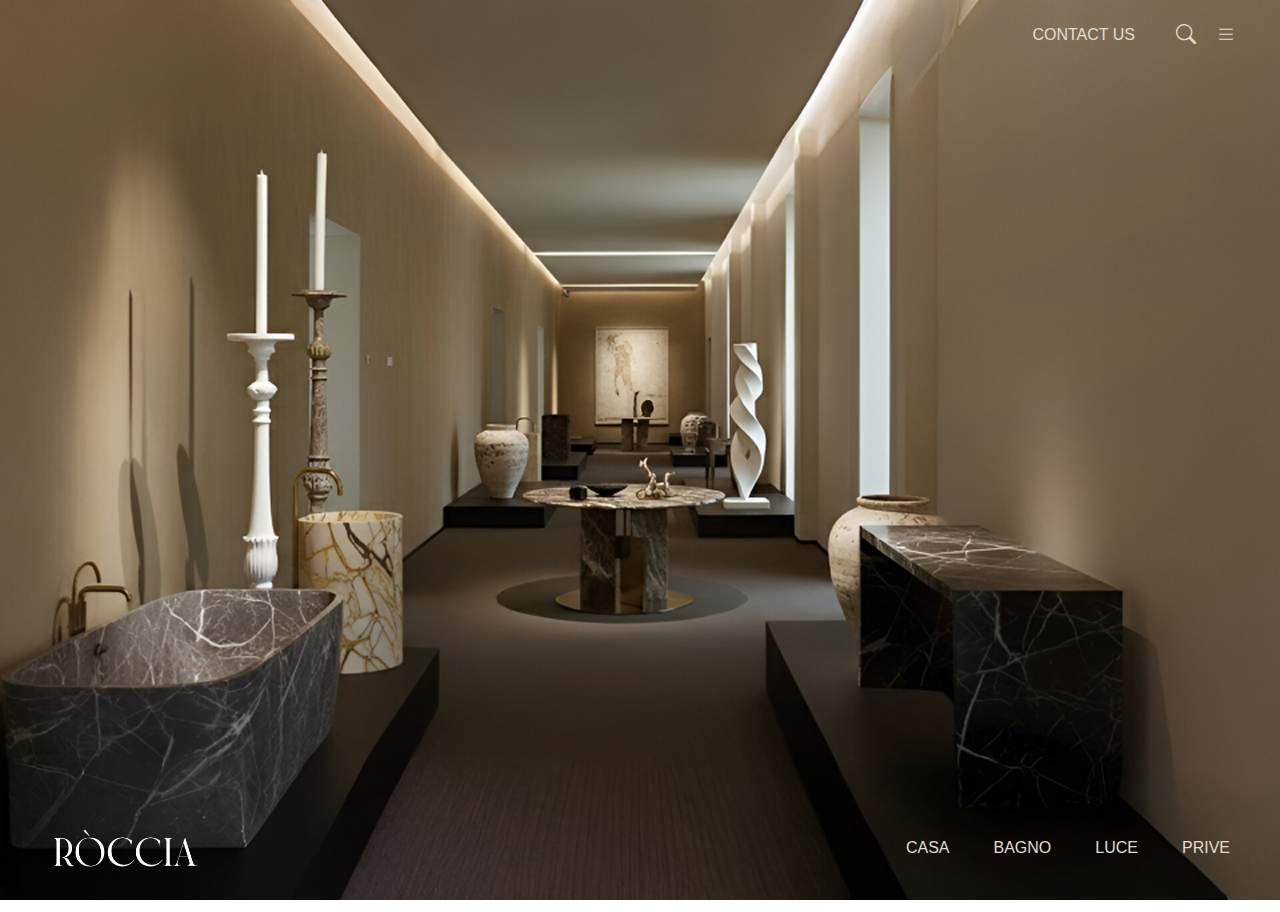
<file: index.html>
<!DOCTYPE html>
<html lang="en">
<head>
    <meta charset="UTF-8">
    <meta name="viewport" content="width=device-width, initial-scale=1.0">
    <title>ROCCIA</title>
    <link rel="stylesheet" href="./style.css">
    <!-- Option 1: Include in HTML -->
<link rel="stylesheet" href="https://cdn.jsdelivr.net/npm/bootstrap-icons@1.3.0/font/bootstrap-icons.css">
</head>
<body>
 <nav>
    <div class="logo">
        <img src="./Assets/Roccia-Logo-White.png" alt="">
    </div>
    <div class="nav-list"> 
<a href="./contact.html">

    <button>CONTACT US</button>

</a>
   <i class="bi bi-search"></i>
       <i class="bi bi-list" alt="menu" class="hamburger" id="hamburger"></i>
        <!-- <img src="./Assets/iconoir_search.png" alt="search" class="icon">
        <img src="./Assets/icon-park-outline_hamburger-button.png" alt="menu" class="hamburger" id="hamburger"> -->
    </div>
</nav>
    <div class="banner">

       

    </div>
           
 <footer>
        <div>
            <img style="width: 150px;" src="./Assets/Roccia-Logo-White.png" alt="">
        </div>
        <div>
            <ul>
                
                <li>CASA</li>
                <li>BAGNO</li>
                <li>LUCE</li>
                <li>PRIVE</li>
            </ul>
        </div>
    </footer>
   <div class="toggle-menu" id="toggleMenu">
  <button class="close-btn" id="closeMenu">✕</button>
  <ul>
        <a href="./index.html">


        <li>Home</li>
    </a>
    <a href="./about.html">

        <li>About</li>
    </a>
    <a href="./contact.html">

        <li>Contact Us</li>
    </a>
  </ul>
</div>

    
<script>
  // JavaScript
  const hamburger = document.getElementById('hamburger');
const toggleMenu = document.getElementById('toggleMenu');
const closeMenu = document.getElementById('closeMenu');

hamburger.addEventListener('click', () => {
  toggleMenu.style.left = '0'; // slide in
});

closeMenu.addEventListener('click', () => {
  toggleMenu.style.left = '-100%'; // slide out
});
</script>
</body>
</html>
</file>
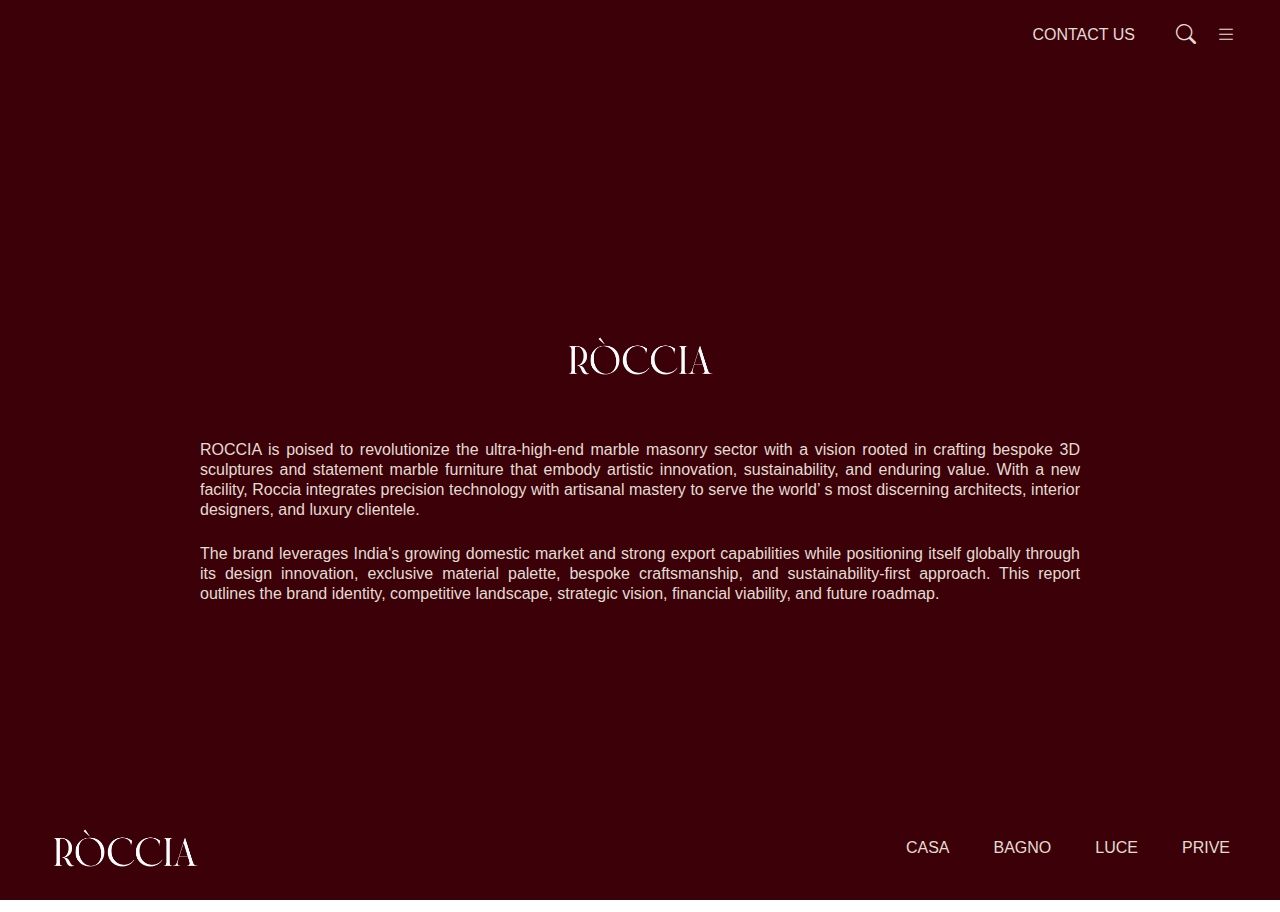
<file: about.html>
<!DOCTYPE html>
<html lang="en">
<head>
    <meta charset="UTF-8">
    <meta name="viewport" content="width=device-width, initial-scale=1.0">
    <title>ROCCIA</title>
    <link rel="stylesheet" href="./style.css">
    <!-- Option 1: Include in HTML -->
<link rel="stylesheet" href="https://cdn.jsdelivr.net/npm/bootstrap-icons@1.3.0/font/bootstrap-icons.css">
</head>
<body>
 <nav>
    <div class="logo">
        <img src="./Assets/Roccia-Logo-White.png" alt="">
    </div>
    <div class="nav-list"> 
<a href="./contact.html">

    <button>CONTACT US</button>
</a>
        <!-- <img src="./Assets/iconoir_search.png" alt="search" class="icon"> -->
         <i class="bi bi-search"></i>
       <i class="bi bi-list" alt="menu" class="hamburger" id="hamburger"></i>
        <!-- <img src="./Assets/icon-park-outline_hamburger-button.png" > -->
    </div>
</nav>

    <div class="banner banner3">
  <div class="about">

<img style="width: 150px;" src="./Assets/Roccia-Logo-White.png" alt="">
<p>ROCCIA is poised to revolutionize the ultra-high-end marble masonry sector with a vision rooted
in crafting bespoke 3D sculptures and statement marble furniture that embody artistic innovation,
sustainability, and enduring value. With a new facility, Roccia integrates precision
technology with artisanal mastery to serve the world’
s most discerning architects, interior
designers, and luxury clientele.
</p>
<p>
The brand leverages India's growing domestic market and strong export capabilities while
positioning itself globally through its design innovation, exclusive material palette, bespoke
craftsmanship, and sustainability-first approach. This report outlines the brand identity,
competitive landscape, strategic vision, financial viability, and future roadmap.
</p>
    </div>
<footer>
        <div>
            <img style="width: 150px;"  src="./Assets/Roccia-Logo-White.png" alt="">
        </div>
        <div>
            <ul>
                
                <li>CASA</li>
                <li>BAGNO</li>
                <li>LUCE</li>
                <li>PRIVE</li>
            </ul>
        </div>
    </footer>
    </div>
           
 

   <div class="toggle-menu" id="toggleMenu">
  <button class="close-btn" id="closeMenu">✕</button>
  <ul>
    <a href="./index.html">

        <li>Home</li>
    </a>
    <a href="./about.html">

        <li>About</li>
    </a>
    <a href="./contact.html">

        <li>Contact Us</li>
    </a>
  </ul>
</div>


    
<script>
  // JavaScript
  const hamburger = document.getElementById('hamburger');
const toggleMenu = document.getElementById('toggleMenu');
const closeMenu = document.getElementById('closeMenu');

hamburger.addEventListener('click', () => {
  toggleMenu.style.left = '0'; // slide in
});

closeMenu.addEventListener('click', () => {
  toggleMenu.style.left = '-100%'; // slide out
});
</script>
   
</body>
</html>
</file>
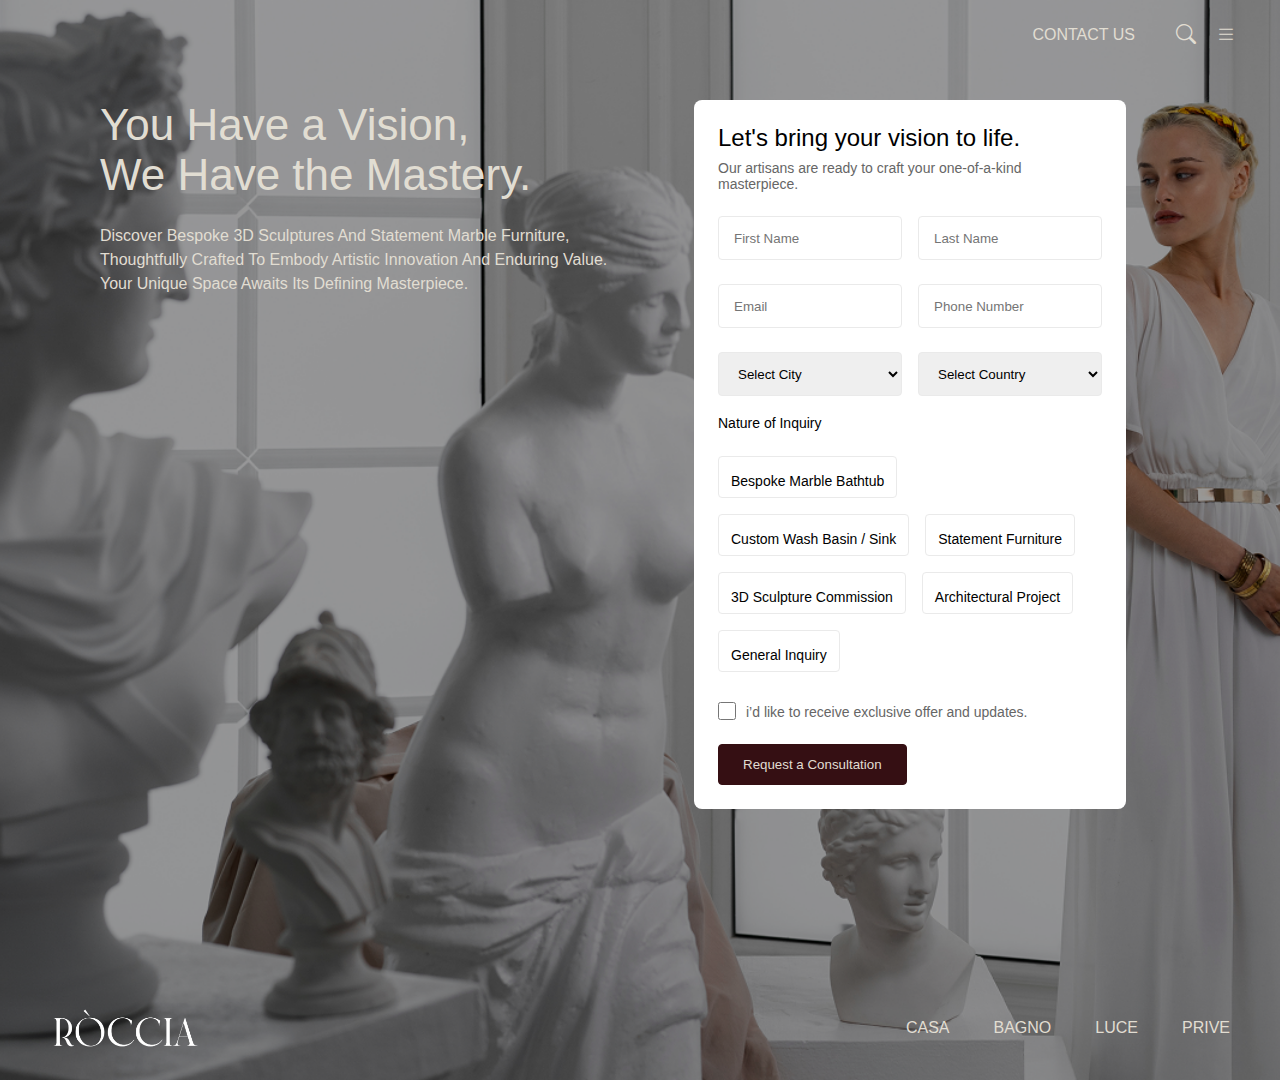
<file: contact.html>
<!DOCTYPE html>
<html lang="en">
<head>
    <meta charset="UTF-8">
    <meta name="viewport" content="width=device-width, initial-scale=1.0">
    <title>ROCCIA</title>
    <link rel="stylesheet" href="./style.css">
    <!-- Option 1: Include in HTML -->
<link rel="stylesheet" href="https://cdn.jsdelivr.net/npm/bootstrap-icons@1.3.0/font/bootstrap-icons.css">
</head>
<body>
  <nav>
    <div class="logo">
        <img src="./Assets/Roccia-Logo-White.png" alt="">
    </div>
    <div class="nav-list"> 
<a href="./contact.html">

    <button>CONTACT US</button>
</a>
        <!-- <img src="./Assets/iconoir_search.png" alt="search" class="icon">
        <img src="./Assets/icon-park-outline_hamburger-button.png" alt="menu" class="hamburger" id="hamburger"> -->
           <i class="bi bi-search"></i>
       <i class="bi bi-list" alt="menu" class="hamburger" id="hamburger"></i>
    </div>
</nav>
    <div class="banner2">
<div class="contact-us">
    <div class="contact-us-left">

<h3>You Have a Vision,</h3>
<h3>We Have the Mastery.</h3>
<p>Discover bespoke 3D sculptures and statement marble furniture, thoughtfully crafted to embody artistic innovation and enduring value. Your unique space awaits its defining masterpiece.</p>
    </div>
    <div class="contact-us-right">
<div class="contact-us-right-form">
    <h3>Let's bring your vision to life.</h3>
    <p>Our artisans are ready to craft your one-of-a-kind masterpiece.</p>
    <div class="ips">
        <div class="ip">
<input type="text" placeholder="First Name">
        </div>
        <div class="ip">
<input type="text" placeholder="Last Name">
        </div>
    </div>
 <div class="ips">
        <div class="ip">
<input type="text" placeholder="Email">
        </div>
        <div class="ip">
<input type="text" placeholder="Phone Number">
        </div>
    </div>
<div class="ips">
  <div class="ip">
    <select>
      <option value="">Select City</option>
      <option value="indore">Indore</option>
      <option value="delhi">Delhi</option>
      <option value="mumbai">Mumbai</option>
    </select>
  </div>
  
  <div class="ip">
    <select>
      <option value="">Select Country</option>
      <option value="india">India</option>
      <option value="usa">USA</option>
      <option value="uk">UK</option>
    </select>
  </div>
</div>
<br/>
<label>Nature of Inquiry</label>
<br/>

<div class="labels">
<div class="label-div">
<p>Bespoke Marble Bathtub</p>
</div>
<div class="label-div">
<p>Custom Wash Basin / Sink</p>
</div>
<div class="label-div">
<p>Statement Furniture</p>
</div>
<div class="label-div">
<p>3D Sculpture Commission</p>
</div>
<div class="label-div">
<p>Architectural Project</p>
</div>
<div class="label-div">
<p>General Inquiry</p>
</div>
</div>
<div class="check-div">
<input type="checkbox">
<p>i’d like to receive exclusive offer and updates.</p>
</div>
<button>Request a Consultation</button>
    </div>

    </div>
</div>
       
<footer>
        <div>
            <img style="width: 150px;" src="./Assets/Roccia-Logo-White.png" alt="">
        </div>
        <div>
            <ul>
                
                <li>CASA</li>
                <li>BAGNO</li>
                <li>LUCE</li>
                <li>PRIVE</li>
            </ul>
        </div>
    </footer>
    </div>
           
 
   <div class="toggle-menu" id="toggleMenu">
  <button class="close-btn" id="closeMenu">✕</button>
  <ul>
        <a href="./index.html">


        <li>Home</li>
    </a>
    <a href="./about.html">

        <li>About</li>
    </a>
    <a href="./contact.html">

        <li>Contact Us</li>
    </a>
  </ul>
</div>


    
<script>
  // JavaScript
  const hamburger = document.getElementById('hamburger');
const toggleMenu = document.getElementById('toggleMenu');
const closeMenu = document.getElementById('closeMenu');

hamburger.addEventListener('click', () => {
  toggleMenu.style.left = '0'; // slide in
});

closeMenu.addEventListener('click', () => {
  toggleMenu.style.left = '-100%'; // slide out
});
</script>
</body>
</html>
</file>
<file: style.css>
*{
    margin: 0;
    padding: 0;
    box-sizing: border-box;
}
@font-face {
  font-family: 'MyFont'; 
  src: url('./Assets/Manrope-Regular.ttf') format('truetype');
  font-weight: normal;
  font-style: normal;
}


body {
  font-family: 'Manrope', sans-serif;
}
.banner{
    height: 100vh;
    background-image: url(./Assets/Hero\ Banner.png);
    background-size: cover;
    background-position: center;
    position: relative;
}
nav{
    height: 70px;
    position: absolute;
    width: 100%;
    display: flex;
    flex-direction: row;
    justify-content: space-between;
    align-items: center;
    padding: 0 44px;
    gap: 20px;
    /* background-color: rgb(123, 86, 86); */
    z-index: 10;
}
.nav-list{
    display: flex;
    flex-direction: row;
    align-items: center;
    gap: 20px;
}
nav button{
    background: none;
    /* border: none; */
    cursor: pointer;
    color: #e1ddd2;
    font-size: 16px;
    font-weight: 400;
    border: 1px solid rgba(255, 255, 255, 0);
    border-radius: 4px;
    padding: 10px 20px;
    transition: border 0.3s ease, color 0.3s ease, background 0.3s ease;
}
nav button:hover{
    border: 1px solid #e1ddd2;
}
footer{
    display: flex;
    flex-direction: row;
    position: absolute;
    align-items: center;
    justify-content: space-between;
    bottom: 0;
    width: 100% !important;
     height: 100px;
     padding: 0 50px;
  
}
footer ul{
    display: flex;
    flex-direction: row;
    align-items: center;
   
    width: 100% !important;
    gap: 44px;
    color: #e1ddd2;
    
}
footer ul li {
  font-size: 16px;
  font-weight: 400;
  list-style: none;
  position: relative;   /* underline ke liye */
  cursor: pointer;
  padding-bottom: 4px;  /* space for underline */
  color: #e1ddd2;
}

footer ul li::after {
  content: "";
  position: absolute;
  left: 0;
  bottom: 0;
  width: 0%;
  height: 2px;
  background-color: #e1ddd2; /* underline color */
  transition: width 0.3s ease;
}

footer ul li:hover::after {
  width: 100%;
}
.banner2{
    background-image: url(./Assets/Contact\ Us.png);
   height: 120vh;
    
    background-size: cover;
    background-position: center;
    position: relative;
}
.contact-us{
    display: flex;
    flex-direction: row;
    padding: 0 100px;

}
.contact-us-left{
    width: 50%;
    padding: 100px 0px;
    color: #e1ddd2;
}
.contact-us-left p{
    font-size: 16px;
    font-weight: 400;
    margin-top: 24px;
   

line-height: 24px;
letter-spacing: 0%;
text-transform: capitalize;

}
.contact-us-left h3{
    font-size: 44px;
    font-weight: 500;
}
.contact-us-right{
    width: 50%;
    padding-top: 100px;
    display: flex;
    justify-content: center;
    align-items: center;

}
.contact-us-right-form{
    background-color: #fff;
    padding: 24px;
    border-radius: 8px;
    width: 80%;
}
.contact-us-right-form h3{
    font-size: 24px;
    font-weight: 500;
    color: black;
}
.contact-us-right-form p{
    font-size: 14px;
    font-weight: 400;
    color: #666666;
    margin-top: 8px;
}
.ips{
    width: 100%;
    display: flex;
    flex-direction: row;
    gap: 16px;
    margin-top: 24px;

}
.ip{
    width: 50%;
}
.ip input{
    height: 44px;
    border-radius: 4px;
    border: 1px solid #EAEAEA;
    padding-left: 15px;
    width: 100%;
}
.ip select{
       height: 44px;
    border-radius: 4px;
    border: 1px solid #EAEAEA;
    padding-left: 15px;
    width: 100%;
    padding-right: 15px;
}
.labels{
    display: flex;
    gap: 16px;
}
.contact-us-right-form label{
    font-size: 14px;
    font-weight: 400;

}
.label-div{
    border: 1px solid #EAEAEA;
    border-radius: 4px;
    padding: 8px 12px;
}
.labels{
    display: flex;
    flex-direction: row;
    flex-wrap: wrap;
    margin-top: 24px;
}
.labels p{
    font-size: 14px;
    font-weight: 400;
    color: black;
}
.check-div{
    display: flex;
    flex-direction: row;
    align-items: center;
    gap: 10px;
    margin-top: 24px;
}
.check-div input{
    height: 18px;
    width: 18px;
    margin-top: 5px;
}
.contact-us-right-form button{
    background-color: #350F13;
    color: #e1ddd2;
    padding: 12px 24px;
    border-radius: 4px;
    border: 1px solid #350F13;
    margin-top: 24px;
    
}
.banner3{
   
    
    display: flex;
    justify-content: center;
    align-items: center;
   
}
.about{
   
    background-color: #3c0008 ;
    height: 100%;
    width: 100%;
    padding: 50px 200px;
    display: flex;
    justify-content: center;
    align-items: center;
    text-align: center;
    flex-direction: column;
    color: #e1ddd2;

}
.about p{
    margin-top: 24px;
    font-size: 16px;
    font-weight: 300;
    line-height: 20px;
    text-align: justify;
}

/* toggle menu hidden by default */
.toggle-menu {
   position: fixed;
  top: 0;
  left: -100%; /* initially hidden outside screen */
  width: 100%;
  height: 100%;
  background: #3c0008; /* apna color rakh sakte ho */
  display: flex;
  flex-direction: column;
  align-items: center;
  justify-content: center;
  transition: left 0.4s ease-in-out;
  z-index: 9999;
}

.toggle-menu ul {
  list-style: none;
  padding: 0;
  margin: 0;
  text-align: center;
}

.toggle-menu ul li {
  margin: 20px 0;
  font-size: 24px;
  color: white;
  cursor: pointer;
}

.toggle-menu .close-btn {
  position: absolute;
  top: 20px;
  right: 30px;
  background: transparent;
  border: none;
  font-size: 30px;
  color: white;
  cursor: pointer;
}
nav img{
    cursor: pointer;
}
.logo img{
    display: none;
}
.banner3{
    height: 100vh !important;
}
@media(max-width:900px){
    .about{
    padding: 50px 50px;

    }
}
@media(max-width:650px){
    .about img{
        display: none;
    }
    .logo img{
    display: flex;
    width: 150px;
}
nav button{
    display: none;

}
nav{
    padding: 0 20px;
}
}
@media(max-width:600px){
footer{
    flex-direction: column;
    justify-content: center;
    align-items: center;
    height: auto;
    padding-bottom: 20px;
    gap: 15px;

}
footer img{
    display: none;
}
footer ul{
    gap: 25px;
    
}
footer ul li {
  font-size: 14px;
  font-weight: 400;
}
  .about{
    padding: 50px 20px;
    align-items: start;
    justify-content: start;


    }
    .contact-us-right-form h3{
    font-size: 20px;
    font-weight: 500;
    color: black;
}
.contact-us-right-form p{
    font-size: 12px;
    font-weight: 400;
    color: #666666;
    margin-top: 8px;
}
.ips{
    flex-direction: column;
}
.ip{
    width: 100%;
}
.contact-us-right-form button{
    width: 100%;
}
}

@media(max-width:1100px){
.contact-us{
    flex-direction: column;
}
.contact-us-left{
    width: 100%;
    padding: 0;
    padding-top: 100px;
}
.contact-us-right{
    width: 100%;
    padding-top: 50px;
}
.banner2{
    height: auto;
    padding-bottom: 150px;
}
.contact-us-right-form{
    width: 100%;
}
}
@media(max-width:768px){
    .contact-us{
    padding: 0 20px;

    }
    .contact-us-left h3{
    font-size: 30px;
    font-weight: 500;
}
.contact-us-left p{
    font-size: 14px;
    margin-top: 10px;

}
}
ul a{
    text-decoration: none;
}
.bi-search , .bi-list{
    font-size: 20px;
    color: #e1ddd2;
    cursor: pointer;

}
</file>
